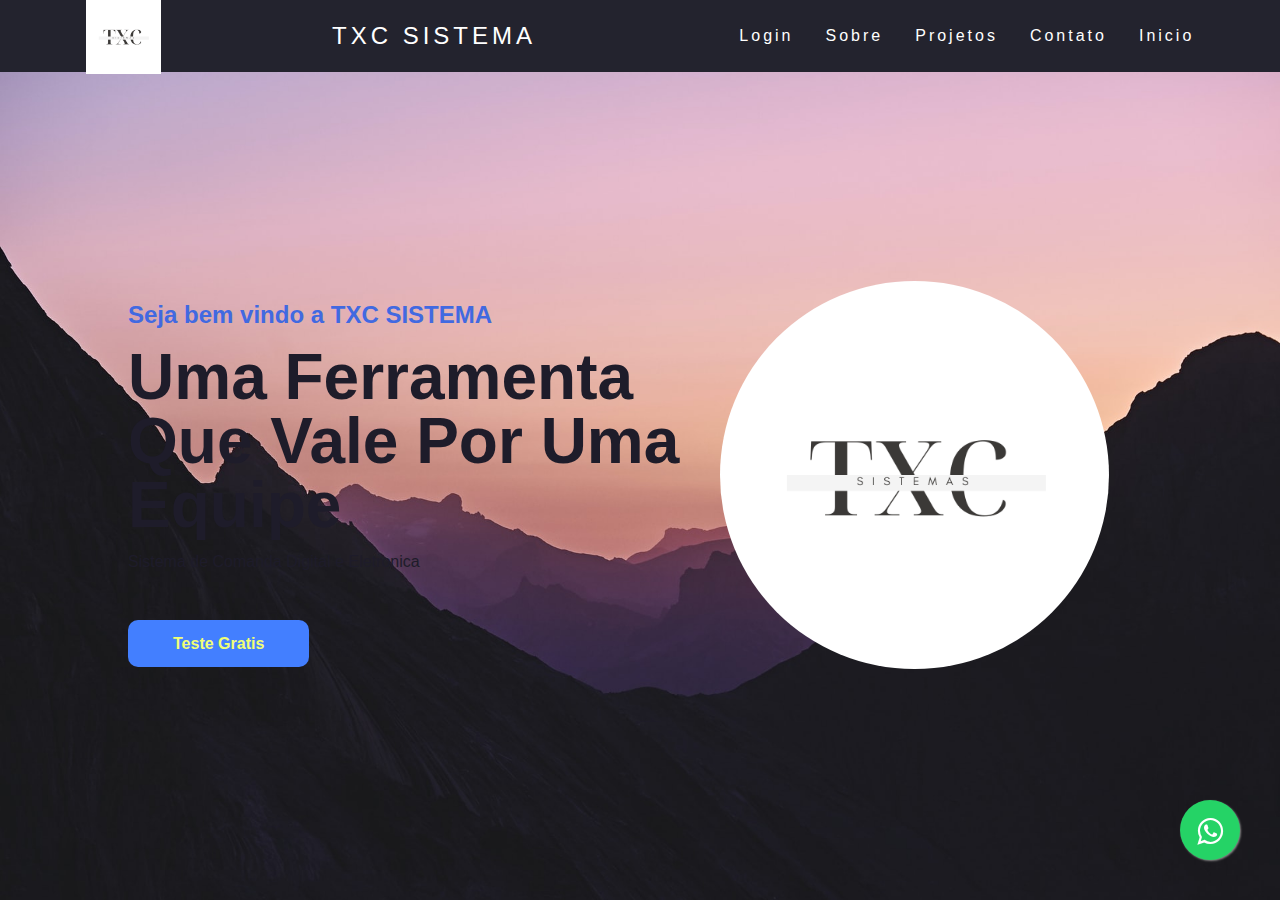
<file: index.html>
<!DOCTYPE html>
<html lang="en">

<head>
  <meta charset="UTF-8">
  <meta name="viewport" content="width=device-width, initial-scale=1.0">
  <title>Document</title>
  <link rel="stylesheet" href="https://cdnjs.cloudflare.com/ajax/libs/font-awesome/4.5.0/css/font-awesome.min.css">
  <link rel="stylesheet" href="style.css" />
</head>

<body>
  <header>
    <nav>
      <img class="logo2" src="imgs/logoTXC.png" alt="">
      <a class="logo" href="index.html">TXC SISTEMA</a>
      <div class="mobile-menu">
        <div class="line1"></div>
        <div class="line2"></div>
        <div class="line3"></div>
      </div>
      <ul class="nav-list">
        <li><a href="Login/Login.html">Login</a></li>
        <li><a href="#">Sobre</a></li>
        <li><a href="#">Projetos</a></li>
        <li><a href="#">Contato</a></li>
        <li><a href="Pagina Inicial(Mesas)/mesas.html">Inicio</a></li>
        <a class="whatsapp-link" href="https://web.whatsapp.com/send?phone=55997742884" target="_blank">
          <i class="fa fa-whatsapp"></i>
        </a>
      </ul>
    </nav>
  </header>
  <main>
    <section class="home">
        <div class="home-text">
            <h4 class="text-h4">Seja bem vindo a TXC SISTEMA</h4>
            <h1 class="text-h1">Uma Ferramenta Que Vale Por Uma Equipe </h1>
            <p>Sistema de Comanda Digital e Eletronica</p>
            <a href="#" class="home-btn">Teste Gratis</a>
        </div>
        <div class="home-img">
            <img src="imgs/logoTXC.png" alt="TXC,LOGO">
        </div>
    </section>
</main>
  <script src="mobile-navbar.js"></script>
</body>

</html>
</file>
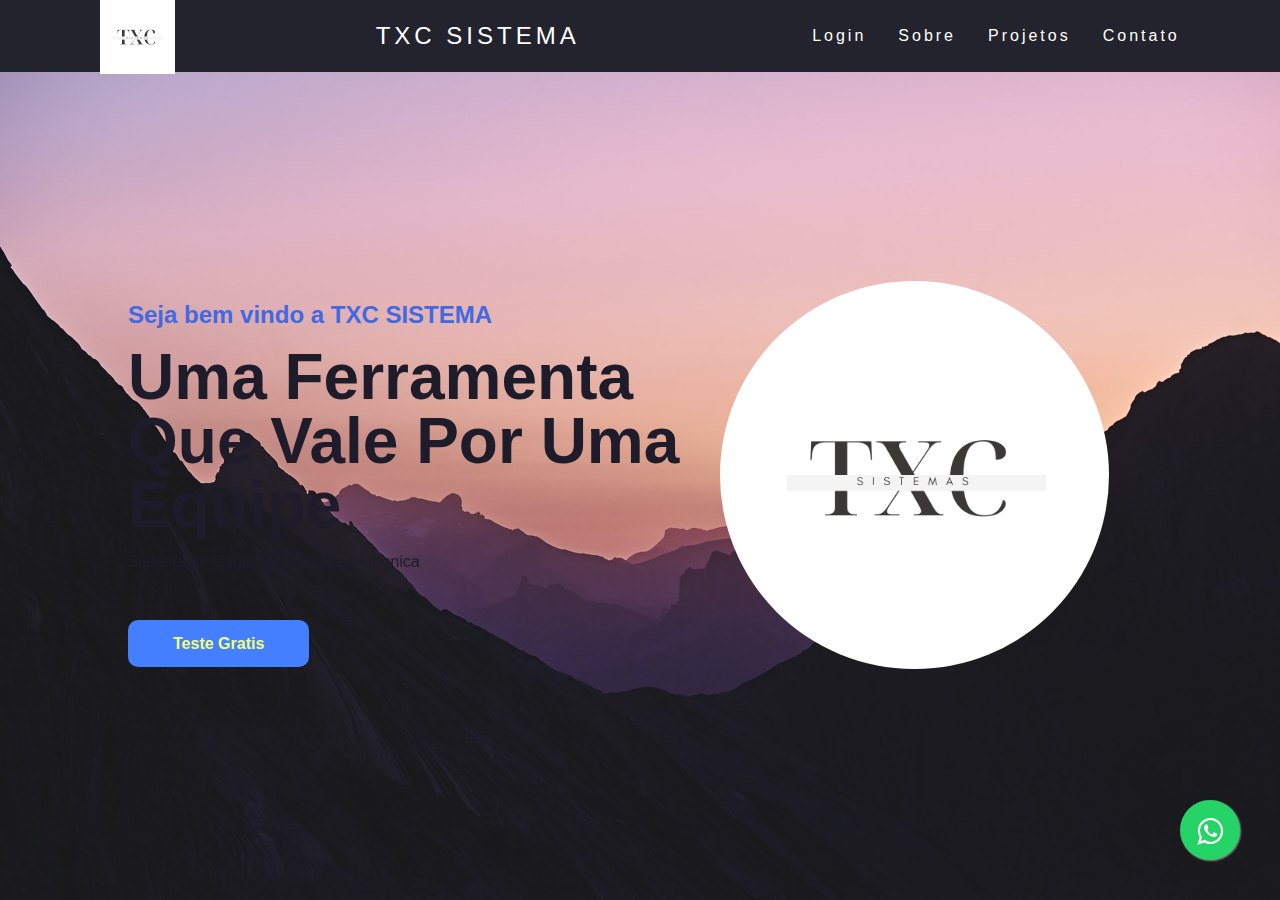
<file: Tcc/Projeto/NavBar/index.html>
<!DOCTYPE html>
<html lang="en">

<head>
  <meta charset="UTF-8">
  <meta name="viewport" content="width=device-width, initial-scale=1.0">
  <title>Document</title>
  <link rel="stylesheet" href="https://cdnjs.cloudflare.com/ajax/libs/font-awesome/4.5.0/css/font-awesome.min.css">
  <link rel="stylesheet" href="style.css" />
</head>

<body>
  <header>
    <nav>
      <img class="logo2" src="imgs/logoTXC.png" alt="">
      <a class="logo" href="index.html">TXC SISTEMA</a>
      <div class="mobile-menu">
        <div class="line1"></div>
        <div class="line2"></div>
        <div class="line3"></div>
      </div>
      <ul class="nav-list">
        <li><a href="Login/Login.html">Login</a></li>
        <li><a href="#">Sobre</a></li>
        <li><a href="#">Projetos</a></li>
        <li><a href="#">Contato</a></li>
        <a class="whatsapp-link" href="https://web.whatsapp.com/send?phone=55997742884" target="_blank">
          <i class="fa fa-whatsapp"></i>
        </a>
      </ul>
    </nav>
  </header>
  <main>
    <section class="home">
        <div class="home-text">
            <h4 class="text-h4">Seja bem vindo a TXC SISTEMA</h4>
            <h1 class="text-h1">Uma Ferramenta Que Vale Por Uma Equipe </h1>
            <p>Sistema de Comanda Digital e Eletronica</p>
            <a href="#" class="home-btn">Teste Gratis</a>
        </div>
        <div class="home-img">
            <img src="imgs/logoTXC.png" alt="TXC,LOGO">
        </div>
    </section>
</main>
  <script src="mobile-navbar.js"></script>
</body>

</html>
</file>
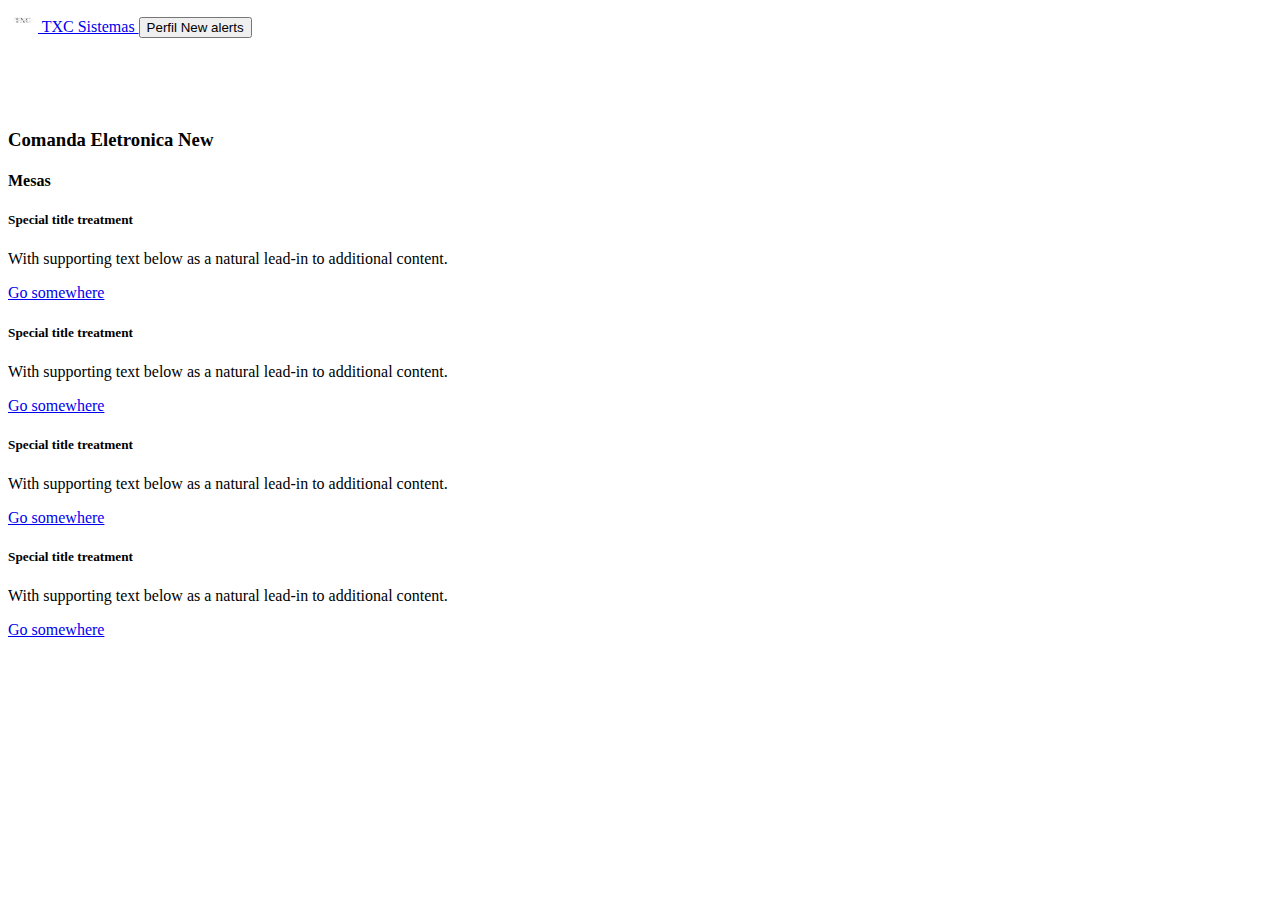
<file: Tcc/Projeto/NavBar/Pagina Inicial(Mesas)/index.html>
<!DOCTYPE html>
<html lang="pt-br">
<head>
    <meta charset="UTF-8">
    <meta name="viewport" content="width=device-width, initial-scale=1.0">
    <title>Document</title>
    <link href="https://cdn.jsdelivr.net/npm/bootstrap@5.0.2/dist/css/bootstrap.min.css" rel="stylesheet" integrity="sha384-EVSTQN3/azprG1Anm3QDgpJLIm9Nao0Yz1ztcQTwFspd3yD65VohhpuuCOmLASjC" crossorigin="anonymous">
</head>
<body>
    
    <nav class="navbar navbar-light bg-light">
        <div class="container-fluid">
          <a class="navbar-brand" href="#">
            <img src="imgs/logoTXC.png" alt="" width="30" height="24" class="d-inline-block align-text-top">
            TXC Sistemas
          </a>
          <button type="button" class="btn btn-primary position-relative">
            Perfil
            <span class="position-absolute top-0 start-100 translate-middle p-2 bg-danger border border-light rounded-circle">
              <span class="visually-hidden">New alerts</span>
            </span>
          </button>
        </div>
      </nav>

      <br>    <br> 
      <br>    <br> 
      
      <h3>Comanda Eletronica <span class="badge bg-secondary">New</span></h3>    
           
          <h4>Mesas</h4>
         
                
                 
               

      <div class="row">
        <div class="col-sm-6">
          <div class="card">
            <div class="card-body">
              <h5 class="card-title">Special title treatment</h5>
              <p class="card-text">With supporting text below as a natural lead-in to additional content.</p>
              <a href="#" class="btn btn-primary">Go somewhere</a>
            </div>
          </div>
        </div>
        <div class="col-sm-6">
          <div class="card">
            <div class="card-body">
              <h5 class="card-title">Special title treatment</h5>
              <p class="card-text">With supporting text below as a natural lead-in to additional content.</p>
              <a href="#" class="btn btn-primary">Go somewhere</a>
            </div>
          </div>
        </div>
      </div>

      <div class="row">
        <div class="col-sm-6">
          <div class="card">
            <div class="card-body">
              <h5 class="card-title">Special title treatment</h5>
              <p class="card-text">With supporting text below as a natural lead-in to additional content.</p>
              <a href="#" class="btn btn-primary">Go somewhere</a>
            </div>
          </div>
        </div>
        <div class="col-sm-6">
          <div class="card">
            <div class="card-body">
              <h5 class="card-title">Special title treatment</h5>
              <p class="card-text">With supporting text below as a natural lead-in to additional content.</p>
              <a href="#" class="btn btn-primary">Go somewhere</a>
            </div>
          </div>
        </div>
      </div>







    <script src="https://cdn.jsdelivr.net/npm/bootstrap@5.0.2/dist/js/bootstrap.bundle.min.js" integrity="sha384-MrcW6ZMFYlzcLA8Nl+NtUVF0sA7MsXsP1UyJoMp4YLEuNSfAP+JcXn/tWtIaxVXM" crossorigin="anonymous"></script>
    <script src="https://cdn.jsdelivr.net/npm/@popperjs/core@2.9.2/dist/umd/popper.min.js" integrity="sha384-IQsoLXl5PILFhosVNubq5LC7Qb9DXgDA9i+tQ8Zj3iwWAwPtgFTxbJ8NT4GN1R8p" crossorigin="anonymous"></script>
<script src="https://cdn.jsdelivr.net/npm/bootstrap@5.0.2/dist/js/bootstrap.min.js" integrity="sha384-cVKIPhGWiC2Al4u+LWgxfKTRIcfu0JTxR+EQDz/bgldoEyl4H0zUF0QKbrJ0EcQF" crossorigin="anonymous"></script>

</body>
</html>
</file>
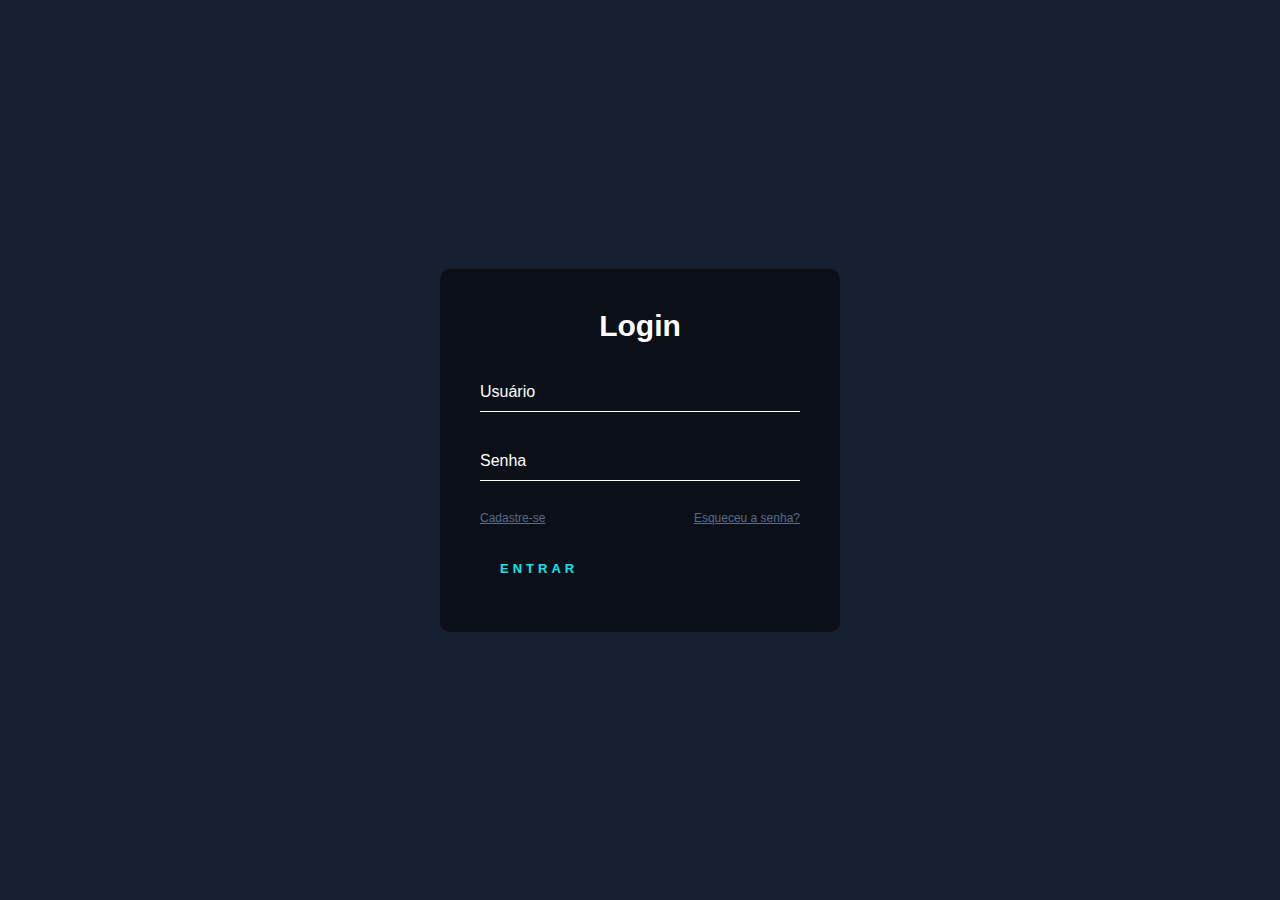
<file: Login/Login.html>
<!DOCTYPE html>
<html lang="pt-BR">
<head>
    <meta charset="UTF-8">
    <meta http-equiv="X-UA-Compatible" content="IE=edge">
    <meta name="viewport" content="width=device-width, initial-scale=1.0">
    <link rel="stylesheet" href="style.css">
    <title>Tela de Login - Dev Envolvente</title>
</head>
<body>
    <form class="login">
        <h2>Login</h2>
        <div class="box-user">
            <input type="text" name="" required>
            <label>Usuário</label>
        </div>
        <div class="box-user">
            <input type="password" name="" required>
            <label>Senha</label>
        </div>
        <div>
            <a href="#" class="forget"> Esqueceu a senha?</a>
            <p></p>
            <a href="https://wa.me/5517997742884?text=Ol%C3%A1%21+%F0%9F%98%8A+Gostaria+de+saber+mais+sobre+como+se+cadastrar+no+seu+sistema..." class="forget2"> Cadastre-se</a>
        </div>
        <br>
        <a href="#" class="btn">
            <span></span>
            <span></span>
            <span></span>
            <span></span>
            Entrar
        </a>
    </form>
</body>
</html>
</file>
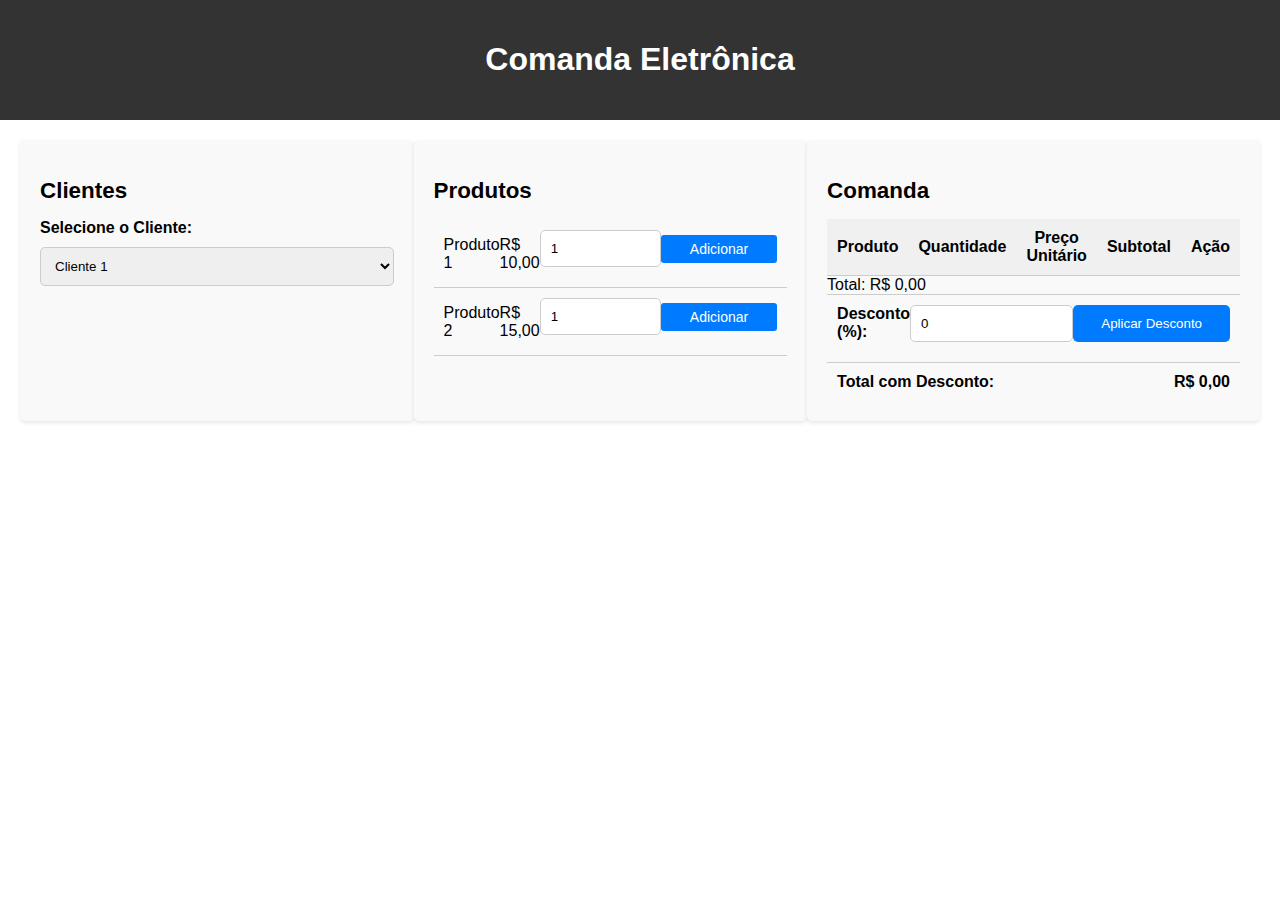
<file: Pagina Inicial(Mesas)/mesas.html>
<!DOCTYPE html>
<html lang="pt-BR">
<head>
  <meta charset="UTF-8">
  <meta name="viewport" content="width=device-width, initial-scale=1.0">
  <title>Comanda Eletrônica</title>
  <link rel="stylesheet" href="mesas.css">
</head>
<body>
  <header>
    <h1>Comanda Eletrônica</h1>
  </header>
  <main>
    <section id="clientes">
      <h2>Clientes</h2>
      <label for="cliente-select">Selecione o Cliente:</label>
      <select id="cliente-select">
        <option value="cliente1">Cliente 1</option>
        <option value="cliente2">Cliente 2</option>
        <!-- Adicione mais opções de clientes aqui -->
      </select>
    </section>
    <section id="produtos">
      <h2>Produtos</h2>
      <ul>
        <li>
          <span>Produto 1</span>
          <span>R$ 10,00</span>
          <input type="number" class="quantity-input" value="1" min="1">
          <button class="add-btn" data-product="Produto 1" data-price="10.00">Adicionar</button>
        </li>
        <li>
          <span>Produto 2</span>
          <span>R$ 15,00</span>
          <input type="number" class="quantity-input" value="1" min="1">
          <button class="add-btn" data-product="Produto 2" data-price="15.00">Adicionar</button>
        </li>
        <!-- Adicione mais produtos aqui -->
      </ul>
    </section>
    <section id="comanda">
      <h2>Comanda</h2>
      <table id="comanda-table">
        <thead>
          <tr>
            <th>Produto</th>
            <th>Quantidade</th>
            <th>Preço Unitário</th>
            <th>Subtotal</th>
            <th>Ação</th>
          </tr>
        </thead>
        <tbody id="comanda-list">
          <!-- Lista de itens adicionados à comanda -->
        </tbody>
      </table>
      <div id="total">
        <span>Total:</span>
        <span id="total-value">R$ 0,00</span>
      </div>
      <div id="discount">
        <label for="discount-input">Desconto (%):</label>
        <input type="number" id="discount-input" value="0" min="0">
        <button id="apply-discount-btn">Aplicar Desconto</button>
      </div>
      <div id="final-total">
        <span>Total com Desconto:</span>
        <span id="final-total-value">R$ 0,00</span>
      </div>
    </section>
  </main>
  <script src="mesas.js"></script>
</body>
</html>
</file>
<file: style.css>
* {
  margin: 0;
  padding: 0;
}

a {
  color: #fff;
  text-decoration: none;
  transition: 0.3s;
}

a:hover {
  opacity: 0.7;
}

.logo {
  font-size: 24px;
  text-transform: uppercase;
  letter-spacing: 4px;
}

.logo2 {
  width: 75px;
  height: 75px;
}

nav {
  display: flex;
  justify-content: space-around;
  align-items: center;
  font-family: system-ui, -apple-system, Helvetica, Arial, sans-serif;
  background: #23232e;
  height: 8vh;
}

main {
  background: url("imgs/Nave.jpg") no-repeat center center;
  background-size: cover;
  height: 92vh;
}

.nav-list {
  list-style: none;
  display: flex;
}

.nav-list li {
  letter-spacing: 3px;
  margin-left: 32px;
}

.mobile-menu {
  display: none;
  cursor: pointer;
}

.mobile-menu div {
  width: 32px;
  height: 2px;
  background: #fff;
  margin: 8px;
  transition: 0.3s;
}

@media (max-width: 999px) {
  body {
    overflow-x: hidden;
  }
  .nav-list {
    position: absolute;
    top: 8vh;
    right: 0;
    width: 50vw;
    height: 92vh;
    background: #23232e;
    flex-direction: column;
    align-items: center;
    justify-content: space-around;
    transform: translateX(100%);
    transition: transform 0.3s ease-in;
  }
  .nav-list li {
    margin-left: 0;
    opacity: 0;
  }
  .mobile-menu {
    display: block;
  }
}

.nav-list.active {
  transform: translateX(0);
}

@keyframes navLinkFade {
  from {
    opacity: 0;
    transform: translateX(50px);
  }
  to {
    opacity: 1;
    transform: translateX(0);
  }
}

.mobile-menu.active .line1 {
  transform: rotate(-45deg) translate(-8px, 8px);
}

.mobile-menu.active .line2 {
  opacity: 0;
}

.mobile-menu.active .line3 {
  transform: rotate(45deg) translate(-5px, -7px);
}

.whatsapp-link {
  position: fixed;
  width: 60px;
  height: 60px;
  bottom: 40px;
  right: 40px;
  background-color: #25d366;
  color: #fff;
  border-radius: 50px;
  text-align: center;
  font-size: 30px;
  box-shadow: 1px 1px 2px #888;
  z-index: 1000;
}

.fa-whatsapp {
  margin-top: 16px;
}
@import url('https://fonts.googleapis.com/css2?family=Poppins:wght@300;400;500;600;700&display=swap');

*{
    margin: 0;
    padding: 0;
    box-sizing: border-box;
    font-family: 'Poppins', sans-serif;
    list-style: none;
    text-decoration: none;
}
:root{
    --red:#437fff;
    --white:#f1ff75;
    --dark:#1e1c2a;
}
body{
    color: var(--dark);
    background: var(--white);
}
.navigation{
    display: flex;
    align-items: center;
    justify-content: space-between;
    padding: 18px 40px;
    box-shadow: 0 0.1rem 0.5rem #ccc;
    width: 100%;
    background: var(--white);
    transition: all 0.5s;
    position: fixed;
}
.navigation .logo{
    color: var(--red);
    font-size: 1.7rem;
    font-weight: 600;
}
.logo span{
    color: var(--dark);
}
.navigation ul{
    display: flex;
    align-items: center;
    gap: 5rem;
}
.navigation ul li a{
    color: var(--dark);
    font-size: 17px;
    font-weight: 500;
    transition: all 0.5s;
}
.navigation ul li a:hover{
    color: var(--red);
}
.navigation i{
    cursor: pointer;
    font-size: 1.5rem;
}
.menu{
    cursor: pointer;
    display: none;
}
.menu .bar{
    display: block;
    width: 28px;
    height: 3px;
    border-radius: 3px;
    background: var(--dark);
    margin: 5px auto;
    transition: all 0.3s;
}
.menu .bar:nth-child(1),
.menu .bar:nth-child(3){
    background: var(--red);
}
.home{
  width: 100%;
  height: 90vh;
  display: flex;
  align-items: center;
  justify-content: space-between;
  padding: 0px 10%;
}

.home-text{
    max-width: 37rem;
}
.home-text .text-h4{
    font-size: 1.5rem;
    color:royalblue;
    margin-bottom: 1rem;
}
.home-text .text-h1{
    font-size: 4rem;
    margin-bottom: 1rem;
    line-height: 4rem;
}
.home-text p{
    margin-bottom: 4rem;
}
.home-btn{
    padding: 15px 45px;
    background: var(--red);
    color: var(--white);
    border-radius: 10px;
    font-weight: 700;
    transition: all 0.5s;
}
.home-btn:hover{
    background: #fc4c35;
}
.home-img img{
    width: 90%;
    border-radius: 50%;
}
@media (max-width:785px) {
    .navigation{
        padding: 18px 20px;
    }
    .menu{
        display: flex;
    }
    .menu.ativo .bar:nth-child(1){
        transform:  translateY(8px) rotate(45deg);
    }
    .menu.ativo .bar:nth-child(2) {
        opacity: 0;
    }
    .menu.ativo .bar:nth-child(3){
        transform: translateY(-8px) rotate(-45deg);
    }
   
    /*main*/
    .home{
        padding: 100px 2%;
        flex-direction: column;
        text-align: center;
        overflow: hidden;
        gap: 5rem;
    }
    .home .text-h4{
        font-size: 15px;
    }
    .home .text-h1{
        font-size: 2.5rem;
        line-height: 3rem;
    }
    .home p{
        font-size: 15px;
    }
    .home-img{
        width: 125%;
     
    }
}
</file>
<file: Tcc/Projeto/NavBar/style.css>
* {
  margin: 0;
  padding: 0;
}

a {
  color: #fff;
  text-decoration: none;
  transition: 0.3s;
}

a:hover {
  opacity: 0.7;
}

.logo {
  font-size: 24px;
  text-transform: uppercase;
  letter-spacing: 4px;
}

.logo2 {
  width: 75px;
  height: 75px;
}

nav {
  display: flex;
  justify-content: space-around;
  align-items: center;
  font-family: system-ui, -apple-system, Helvetica, Arial, sans-serif;
  background: #23232e;
  height: 8vh;
}

main {
  background: url("imgs/Nave.jpg") no-repeat center center;
  background-size: cover;
  height: 92vh;
}

.nav-list {
  list-style: none;
  display: flex;
}

.nav-list li {
  letter-spacing: 3px;
  margin-left: 32px;
}

.mobile-menu {
  display: none;
  cursor: pointer;
}

.mobile-menu div {
  width: 32px;
  height: 2px;
  background: #fff;
  margin: 8px;
  transition: 0.3s;
}

@media (max-width: 999px) {
  body {
    overflow-x: hidden;
  }
  .nav-list {
    position: absolute;
    top: 8vh;
    right: 0;
    width: 50vw;
    height: 92vh;
    background: #23232e;
    flex-direction: column;
    align-items: center;
    justify-content: space-around;
    transform: translateX(100%);
    transition: transform 0.3s ease-in;
  }
  .nav-list li {
    margin-left: 0;
    opacity: 0;
  }
  .mobile-menu {
    display: block;
  }
}

.nav-list.active {
  transform: translateX(0);
}

@keyframes navLinkFade {
  from {
    opacity: 0;
    transform: translateX(50px);
  }
  to {
    opacity: 1;
    transform: translateX(0);
  }
}

.mobile-menu.active .line1 {
  transform: rotate(-45deg) translate(-8px, 8px);
}

.mobile-menu.active .line2 {
  opacity: 0;
}

.mobile-menu.active .line3 {
  transform: rotate(45deg) translate(-5px, -7px);
}

.whatsapp-link {
  position: fixed;
  width: 60px;
  height: 60px;
  bottom: 40px;
  right: 40px;
  background-color: #25d366;
  color: #fff;
  border-radius: 50px;
  text-align: center;
  font-size: 30px;
  box-shadow: 1px 1px 2px #888;
  z-index: 1000;
}

.fa-whatsapp {
  margin-top: 16px;
}
@import url('https://fonts.googleapis.com/css2?family=Poppins:wght@300;400;500;600;700&display=swap');

*{
    margin: 0;
    padding: 0;
    box-sizing: border-box;
    font-family: 'Poppins', sans-serif;
    list-style: none;
    text-decoration: none;
}
:root{
    --red:#437fff;
    --white:#f1ff75;
    --dark:#1e1c2a;
}
body{
    color: var(--dark);
    background: var(--white);
}
.navigation{
    display: flex;
    align-items: center;
    justify-content: space-between;
    padding: 18px 40px;
    box-shadow: 0 0.1rem 0.5rem #ccc;
    width: 100%;
    background: var(--white);
    transition: all 0.5s;
    position: fixed;
}
.navigation .logo{
    color: var(--red);
    font-size: 1.7rem;
    font-weight: 600;
}
.logo span{
    color: var(--dark);
}
.navigation ul{
    display: flex;
    align-items: center;
    gap: 5rem;
}
.navigation ul li a{
    color: var(--dark);
    font-size: 17px;
    font-weight: 500;
    transition: all 0.5s;
}
.navigation ul li a:hover{
    color: var(--red);
}
.navigation i{
    cursor: pointer;
    font-size: 1.5rem;
}
.menu{
    cursor: pointer;
    display: none;
}
.menu .bar{
    display: block;
    width: 28px;
    height: 3px;
    border-radius: 3px;
    background: var(--dark);
    margin: 5px auto;
    transition: all 0.3s;
}
.menu .bar:nth-child(1),
.menu .bar:nth-child(3){
    background: var(--red);
}
.home{
  width: 100%;
  height: 90vh;
  display: flex;
  align-items: center;
  justify-content: space-between;
  padding: 0px 10%;
}

.home-text{
    max-width: 37rem;
}
.home-text .text-h4{
    font-size: 1.5rem;
    color:royalblue;
    margin-bottom: 1rem;
}
.home-text .text-h1{
    font-size: 4rem;
    margin-bottom: 1rem;
    line-height: 4rem;
}
.home-text p{
    margin-bottom: 4rem;
}
.home-btn{
    padding: 15px 45px;
    background: var(--red);
    color: var(--white);
    border-radius: 10px;
    font-weight: 700;
    transition: all 0.5s;
}
.home-btn:hover{
    background: #fc4c35;
}
.home-img img{
    width: 90%;
    border-radius: 50%;
}
@media (max-width:785px) {
    .navigation{
        padding: 18px 20px;
    }
    .menu{
        display: flex;
    }
    .menu.ativo .bar:nth-child(1){
        transform:  translateY(8px) rotate(45deg);
    }
    .menu.ativo .bar:nth-child(2) {
        opacity: 0;
    }
    .menu.ativo .bar:nth-child(3){
        transform: translateY(-8px) rotate(-45deg);
    }
   
    /*main*/
    .home{
        padding: 100px 2%;
        flex-direction: column;
        text-align: center;
        overflow: hidden;
        gap: 5rem;
    }
    .home .text-h4{
        font-size: 15px;
    }
    .home .text-h1{
        font-size: 2.5rem;
        line-height: 3rem;
    }
    .home p{
        font-size: 15px;
    }
    .home-img{
        width: 125%;
     
    }
}
</file>
<file: Login/style.css>
*{
    margin: 0;
    padding: 0;
    box-sizing: border-box;
    font-family: sans-serif;
}
body{
    display: flex;
    align-items: center;
    justify-content: center;
    min-height: 100vh;
    background: #172031;
}
.login{
    background: rgba(0,0,0,.5);
    border-radius: 10px;
    width: 400px;
    padding: 40px;
}
.login h2{
    margin-bottom: 30px;
    font-size: 30px;
    color: #fff;
    text-align: center;
}
.login .box-user{
    position: relative;
}
.login .box-user input{
    width: 100%;
    padding: 10px 0;
    outline: none;
    border: 0;
    background: transparent;
    border-bottom: 1px solid #fff;
    color: #fff;
    font-size: 16px;
    margin-bottom: 30px;
}
.login .box-user label{
    position: absolute;
    top: 0;
    left: 0;
    padding: 10px 0;
    color: #fff;
    font-size: 16px;
    pointer-events: none;
    transition: .5s;
}
.login .box-user input:focus~label,
.login .box-user input:valid~label
{
    top: -20px;
    left: 0;
    color: #03e9f4;
    font-size: 12px;
}
.forget{
    font-size: 12px;
    color: #5b6b8b;
    float: right;
}
.btn{
    position: relative;
    display: inline-block;
    padding: 12px 20px;
    color: #03e9f4;
    text-decoration: none;
    font-size: 13px;
    text-transform: uppercase;
    letter-spacing: 4px;
    font-weight: 700;
    margin-top: 20px;
    transition: .5s;
    overflow: hidden;
}
.btn:hover{
    background: #03e9f4;
    border-radius: 5px;
    color: #172031;
}
.btn span{
    position: absolute;
    display: block;
}
.btn span:nth-child(1){
    top: 0;
    left: -100%;
    width: 100%;
    height: 4px;
    background: linear-gradient(90deg, transparent, #03e9f4);
    animation: btn1 1s linear infinite;
}
@keyframes btn1{
    0%{
        left: -100%;
    }
    50%,
    100%{
        left: 100%;
    }
}
.btn span:nth-child(2){
    top: -100%;
    right: 0;
    width: 4px;
    height: 100%;
    background: linear-gradient(180deg, transparent, #03e9f4);
    animation: btn2 1s linear infinite;
    animation-delay: .20s;
}
@keyframes btn2{
    0%{
        top: -100%;
    }
    50%,
    100%{
        top: 100%;
    }
}
.btn span:nth-child(3){
    bottom: 0;
    right: -100%;
    width: 100%;
    height: 4px;
    background: linear-gradient(270deg, transparent, #03e9f4);
    animation: btn3 1s linear infinite;
    animation-delay: .45s;
}
@keyframes btn3{
    0%{
        right: -100%;
    }
    50%,
    100%{
        right: 100%;
    }
}
.btn span:nth-child(4){
    bottom: -100%;
    left: 0;
    width: 4px;
    height: 100%;
    background: linear-gradient(26deg, transparent, #03e9f4);
    animation: btn4 1s linear infinite;
    animation-delay: .70s;
}
@keyframes btn4{
    0%{
        bottom: -100%;
    }
    50%,
    100%{
        bottom: 100%;
    }
}
@media (max-width: 405px){
    .login{
        width: 90%;
    }
}
.forget2{
    font-size: 12px;
    color: #5b6b8b;
    float: left;
}
</file>
<file: Pagina Inicial(Mesas)/mesas.css>
body {
  font-family: Arial, sans-serif;
  margin: 0;
  padding: 0;
}

header {
  background-color: #333;
  color: #fff;
  padding: 20px;
  text-align: center;
}

main {
  display: flex;
  justify-content: space-between;
  padding: 20px;
}

section {
  flex: 1;
  padding: 20px;
  border-radius: 5px;
  background-color: #f9f9f9;
  box-shadow: 0 2px 4px rgba(0, 0, 0, 0.1);
}

h2 {
  font-size: 1.4rem;
  margin-bottom: 15px;
}

label {
  display: block;
  margin-bottom: 10px;
  font-weight: bold;
}

select, button, .quantity-input, #discount-input {
  display: block;
  width: 100%;
  padding: 10px;
  margin-bottom: 10px;
  border: 1px solid #ccc;
  border-radius: 5px;
}

button {
  background-color: #007bff;
  color: #fff;
  cursor: pointer;
}

button:hover {
  background-color: #0056b3;
}

ul {
  list-style: none;
  padding: 0;
}

li {
  display: flex;
  justify-content: space-between;
  align-items: center;
  padding: 10px;
  border-bottom: 1px solid #ccc;
}

.add-btn, .remove-btn {
  padding: 6px 12px;
  border-radius: 3px;
  font-size: 14px;
  cursor: pointer;
}

.add-btn {
  background-color: #007bff;
  color: #fff;
  border: none;
}

.add-btn:hover {
  background-color: #0056b3;
}

.remove-btn {
  background-color: #dc3545;
  color: #fff;
  border: none;
}

.remove-btn:hover {
  background-color: #bd2130;
}

#comanda-table {
  width: 100%;
  border-collapse: collapse;
}

th, td {
  padding: 10px;
  text-align: center;
  border-bottom: 1px solid #ccc;
}

th {
  background-color: #f0f0f0;
  font-weight: bold;
}

#discount, #final-total {
  display: flex;
  justify-content: space-between;
  padding: 10px;
  font-weight: bold;
  border-top: 1px solid #ccc;
}

#apply-discount-btn {
  padding: 6px 12px;
  background-color: #007bff;
  color: #fff;
  border: none;
  cursor: pointer;
}

#apply-discount-btn:hover {
  background-color: #0056b3;
}
</file>
